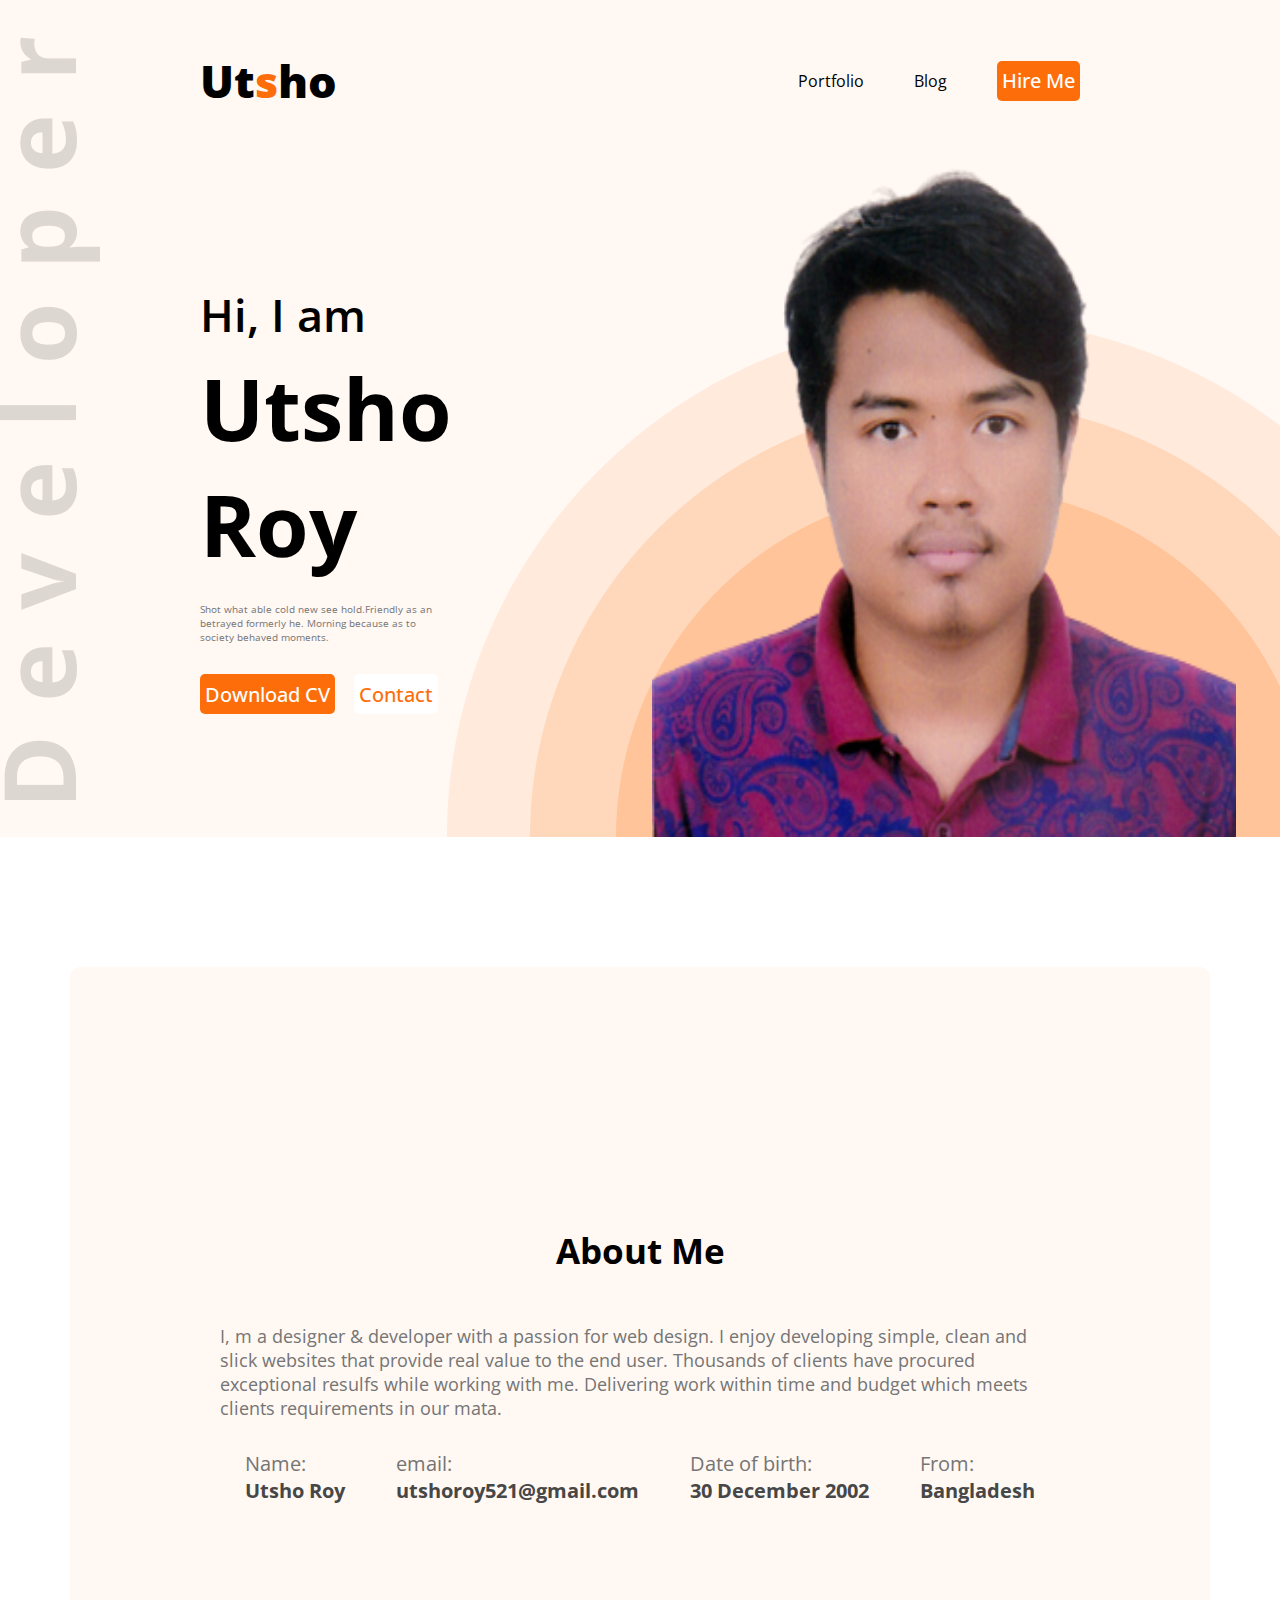
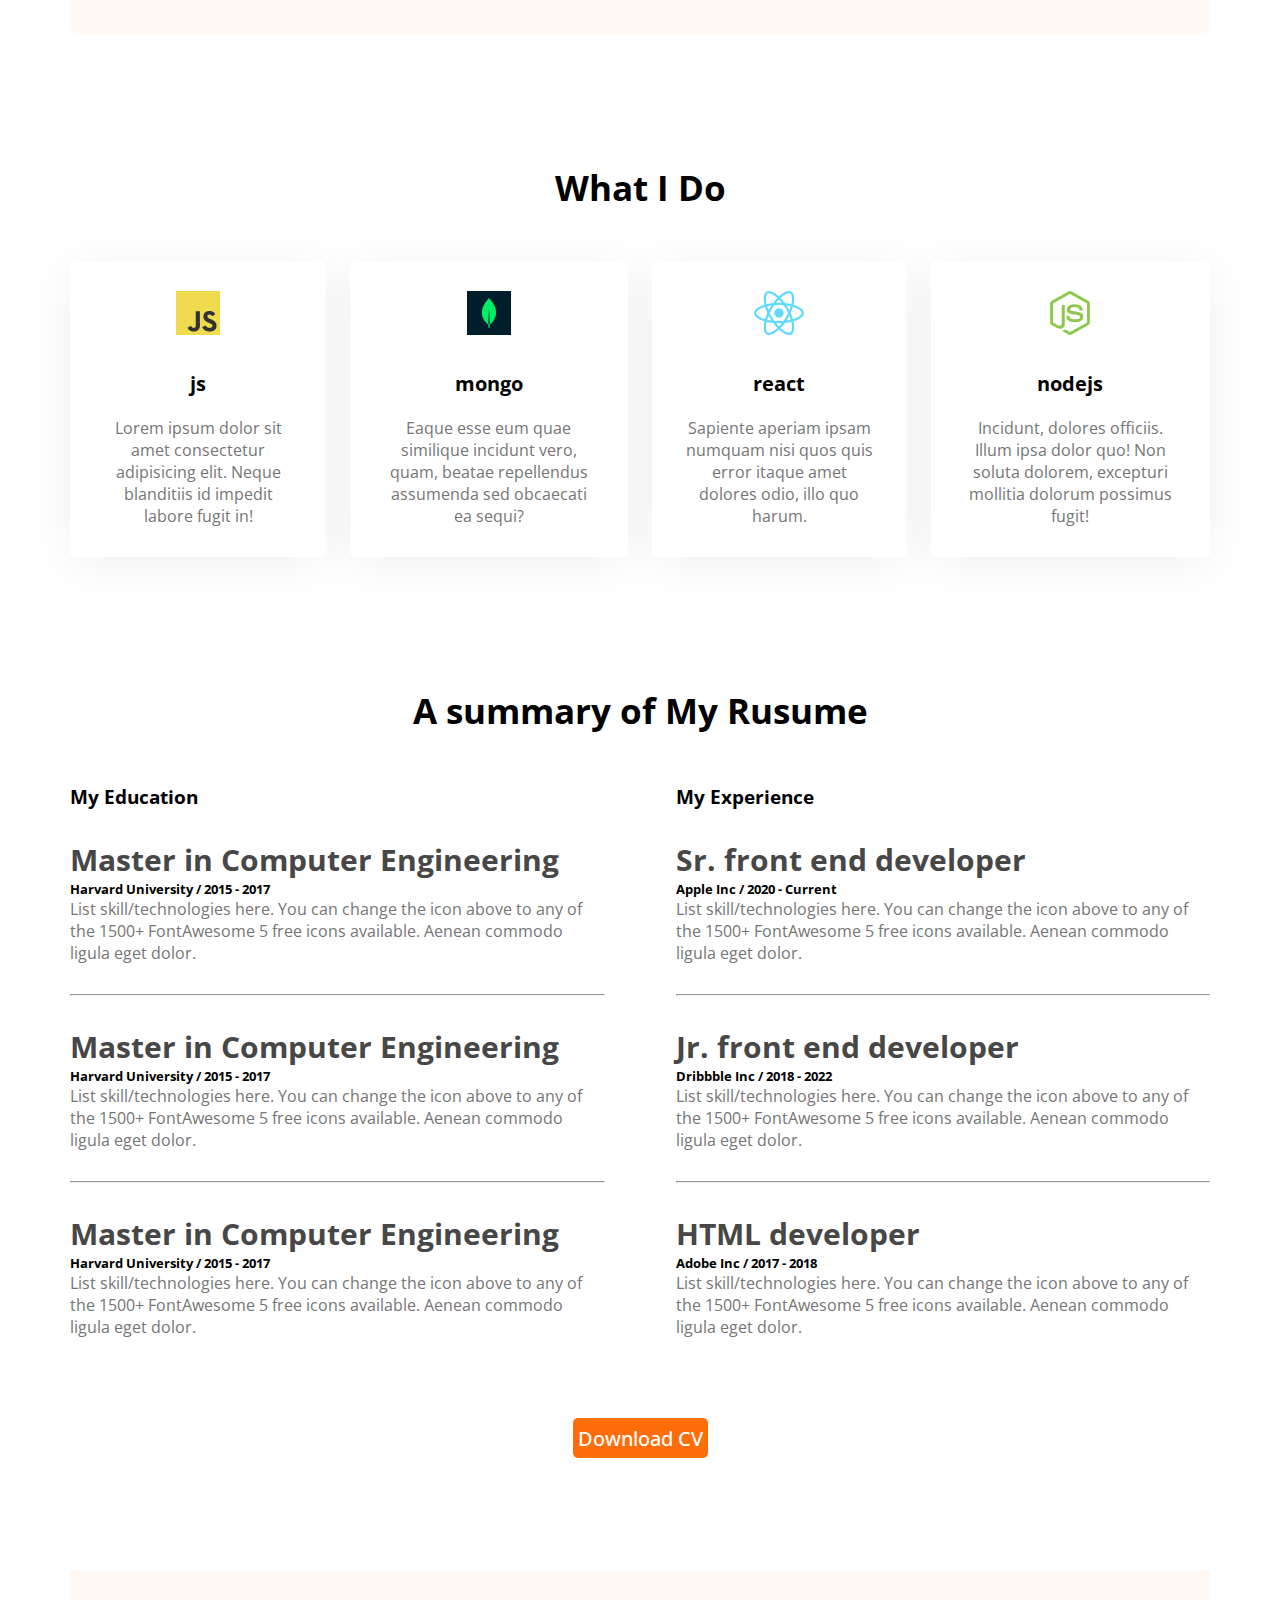
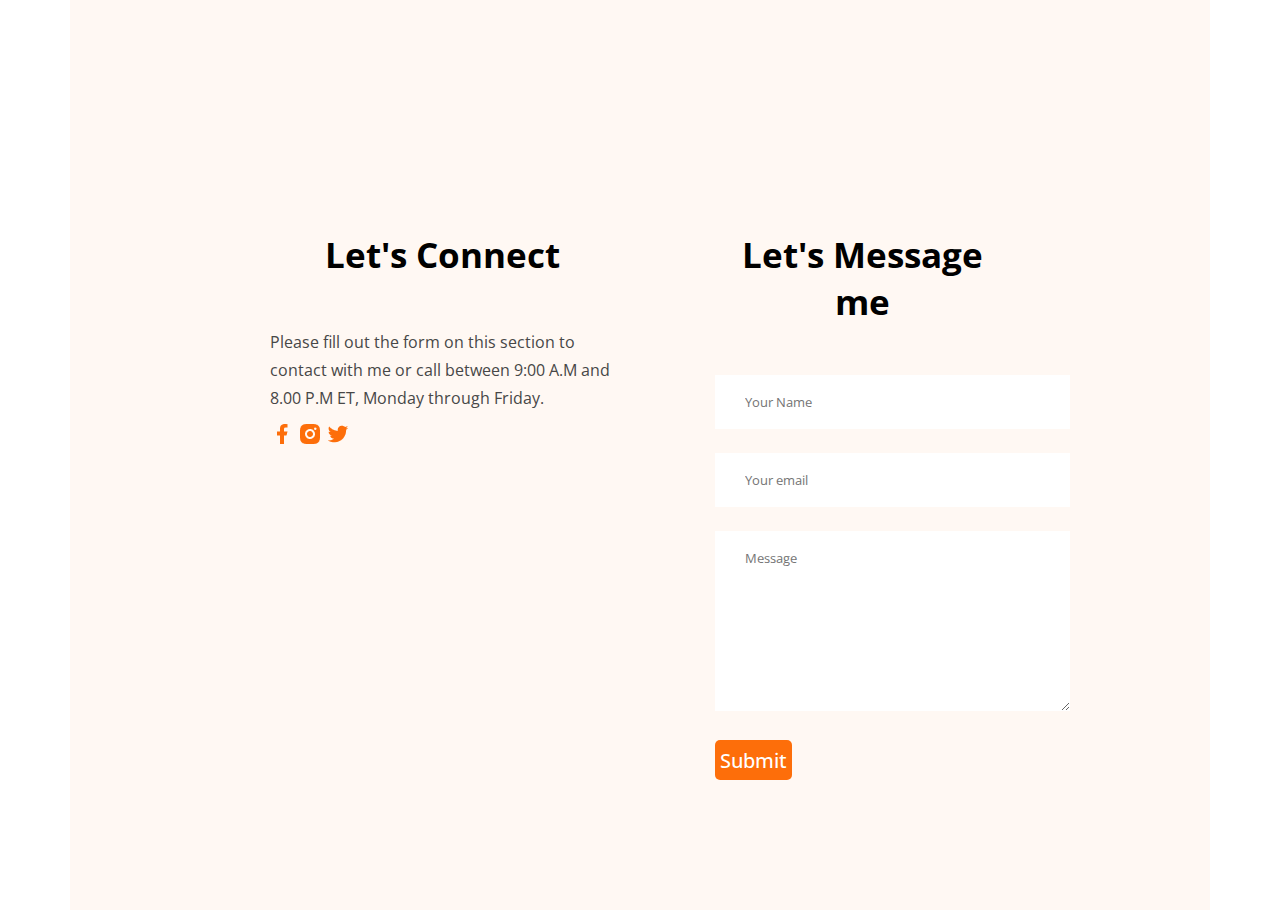
<file: index.html>
<!DOCTYPE html>
<html lang="en">
<head>
    <meta charset="UTF-8">
    <meta http-equiv="X-UA-Compatible" content="IE=edge">
    <meta name="viewport" content="width=device-width"
    contant="height=devi">
    <title>Utsho Portfolio</title>
    <link rel="stylesheet" href="styles/portfolio.css">
    <link rel="preconnect" href="https://fonts.googleapis.com"><link rel="preconnect" href="https://fonts.gstatic.com" crossorigin><link href="https://fonts.googleapis.com/css2?family=Open+Sans&display=swap" rel="stylesheet">
</head>
<body>
    <header class="header">
        <nav>
            <h2 class="nav-title">Ut<span class="text-primary">s</span>ho</h2>
            <ul>
                <li>Portfolio</li>
                <li>Blog</li>
                <li><button class="btn-primary">Hire Me</button></li>
            </ul>
        </nav>
        <!-- header banner -->
        <div class="banner">
            <div>
                <h3 class="banner-sub-title">Hi, I am</h3>
                <h1 class="banner-title">Utsho Roy</h1>
                <p class="banner-des">Shot what able cold new see hold.Friendly as an betrayed formerly he. Morning because as to society behaved moments.</p>
               <div>
                <button class="btn-primary">Download CV</button>
                <button class="btn-primary1">Contact</button>
               </div>
            </div>
            <img class="main-img" src="images/Utsho_ROY-removebg-preview.png" width="584px" height="676px">
        </div>
    </header>
    <main>
        <section class="about">
            <h3 class="section-title">About Me</h3>
            <p class="section-des">I, m a designer & developer with a passion for web design. I enjoy developing simple, clean and slick websites that provide real value to the end user. Thousands of clients have procured exceptional resulfs while working with me. Delivering work within time and budget which meets clients requirements in our mata.</p>
            <div class="about-info-container"><div class="about-info">
                <p class="info-title">Name:</p>
                <p class="info-des">Utsho Roy</p>
            </div>
            <div class="about-info">
                <p class="info-title">email:</p>
                <p class="info-des">utshoroy521@gmail.com</p>
            </div>
            <div class="about-info">
                <p class="info-title">Date of birth:</p>
                <p class="info-des">30 December 2002</p>
            </div>
            <div class="about-info">
                <p class="info-title">From:</p>
                <p class="info-des">Bangladesh</p>
            </div></div>            
        </section>
        <section class="what-i-do">
            <h3 class="section-title">What I Do</h3>
            <div class="skill-container">
                <div class="skill">
                    <img src="images/icons/js.png" alt="">
                    <p class="skill-title">js</p>
                    <p class="skill-des">Lorem ipsum dolor sit amet consectetur adipisicing elit. Neque blanditiis id impedit labore fugit in!</p>
                </div>
                <div class="skill">
                    <img src="images/icons/mongo.png" alt="">
                    <p class="skill-title">mongo</p>
                    <p class="skill-des">Eaque esse eum quae similique incidunt vero, quam, beatae repellendus assumenda sed obcaecati ea sequi?</p>
                </div>
                <div class="skill">
                    <img src="images/icons/react.png" alt="">
                    <p class="skill-title">react</p>
                    <p class="skill-des">Sapiente aperiam ipsam numquam nisi quos quis error itaque amet dolores odio, illo quo harum.</p>
                </div>
                <div class="skill">
                    <img src="images/icons/nodejs.png" alt="">
                    <p class="skill-title">nodejs</p>
                    <p class="skill-des">Incidunt, dolores officiis. Illum ipsa dolor quo! Non soluta dolorem, excepturi mollitia dolorum possimus fugit!</p>
                </div>
            </div>
        </section>
        <section class="resume">
            <h3 class="section-title">A summary of My Rusume</h3>
            <div class="resume-content">
                <div>
                    <h3 class="resume-title">My Education</h3>
                    <div class="resume-item">
                        <h4 class="title">Master in Computer Engineering</h4>
                        <h5 class="sub-title">Harvard University / 2015 - 2017</h5>
                        <p class="des">List skill/technologies here. You can change the icon above 
                            to any of the 1500+ FontAwesome 5 free icons available. Aenean commodo ligula eget dolor.</p>
                    </div>
                    <hr>
                    <div class="resume-item">
                        <h4 class="title">Master in Computer Engineering</h4>
                        <h5 class="sub-title">Harvard University / 2015 - 2017</h5>
                        <p class="des">List skill/technologies here. You can change the icon above 
                            to any of the 1500+ FontAwesome 5 free icons available. Aenean commodo ligula eget dolor.</p>
                    </div>
                    <hr>
                    <div class="resume-item">
                        <h4 class="title">Master in Computer Engineering</h4>
                        <h5 class="sub-title">Harvard University / 2015 - 2017</h5>
                        <p class="des">List skill/technologies here. You can change the icon above 
                            to any of the 1500+ FontAwesome 5 free icons available. Aenean commodo ligula eget dolor.</p>
                    </div>
            </div>
            <div>
                <h3 class="resume-title">My Experience</h3>
                <div class="resume-item">
                    <h4 class="title">Sr. front end developer</h4>
                    <h5 class="sub-title">Apple Inc / 2020 - Current</h5>
                    <p class="des">List skill/technologies here. You can change the icon above 
                        to any of the 1500+ FontAwesome 5 free icons available. Aenean commodo ligula eget dolor.</p>
                </div>
                <hr>
                <div class="resume-item">
                    <h4 class="title">Jr. front end developer</h4>
                    <h5 class="sub-title">Dribbble Inc / 2018 - 2022</h5>
                    <p class="des">List skill/technologies here. You can change the icon above 
                        to any of the 1500+ FontAwesome 5 free icons available. Aenean commodo ligula eget dolor.</p>
                </div>
                <hr>
                <div class="resume-item">
                    <h4 class="title">HTML developer</h4>
                    <h5 class="sub-title">Adobe Inc / 2017 - 2018</h5>
                    <p class="des">List skill/technologies here. You can change the icon above 
                        to any of the 1500+ FontAwesome 5 free icons available. Aenean commodo ligula eget dolor.</p>
                </div>
                </div>
                </div>
                <div class="second-btn">
                    <button class="btn-primary">Download CV</button>
                </div>
        </section>

        <section class="contact">
            <div class="social">
                <h3 class="section-title">Let's Connect</h3>
                    <p class="social-des">
                        Please fill out the form on this section to contact with me or call between 9:00 A.M and 8.00 P.M ET, Monday through Friday.
                    </p>
                    <a href="">
                        <img src="images/icons/facebook.png" alt="">
                      </a>
                    <a href="">
                        <img src="images/icons/insta.png" alt=""> 
                      </a>
                    <a href="">
                        <img src="images/icons/twitter.png" alt=""> 
                      </a>
            </div>
            <div class="massage">
                <h3 class="section-title">Let's Message me</h3>
                <form action="">
                    <input type="text" placeholder="Your Name">
                    <input type="email" name="" id="" placeholder="Your email">
                    <textarea name="" id="" cols="20" rows="8" placeholder="Message"></textarea>
                    <input class="btn-primary" type="submit" value="Submit">
                </form>
            </div>
        </section>
        
    </main>
    <footer>
        
    </footer>
</body>
</html>
</file>
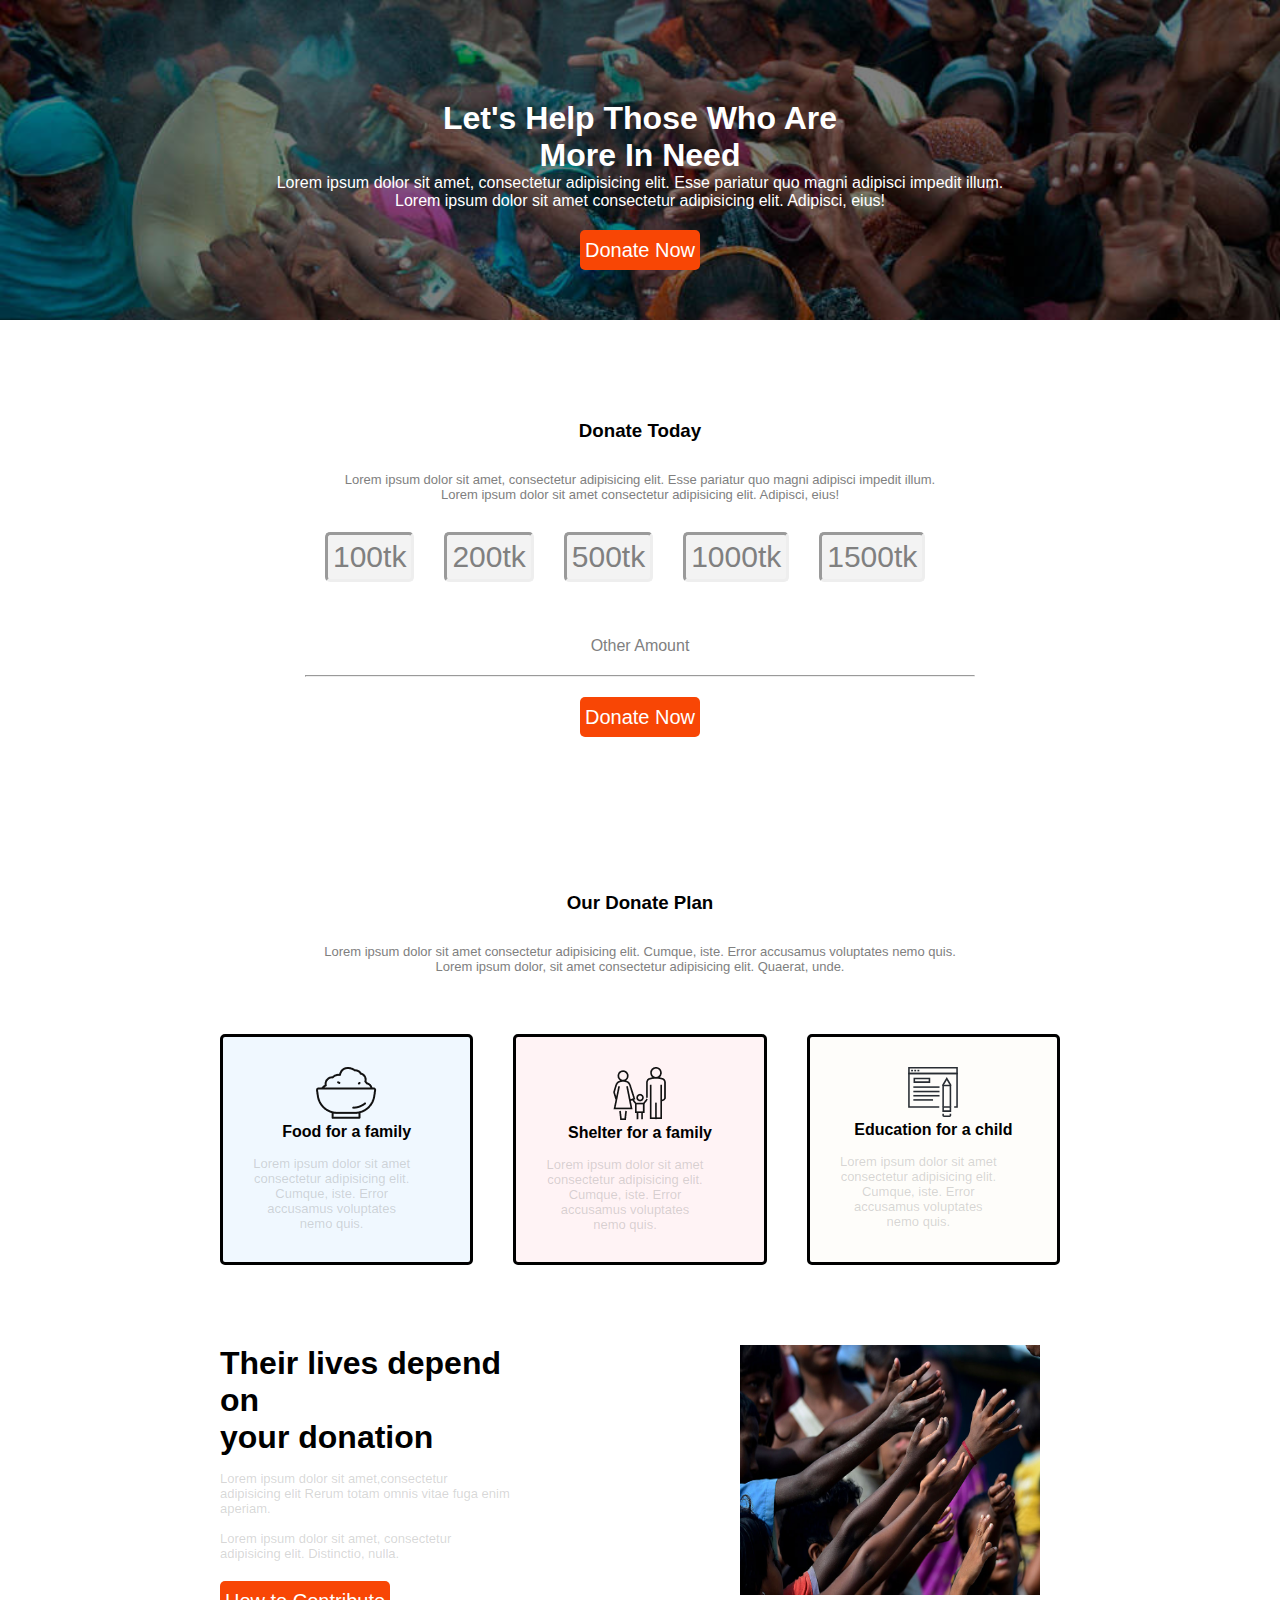
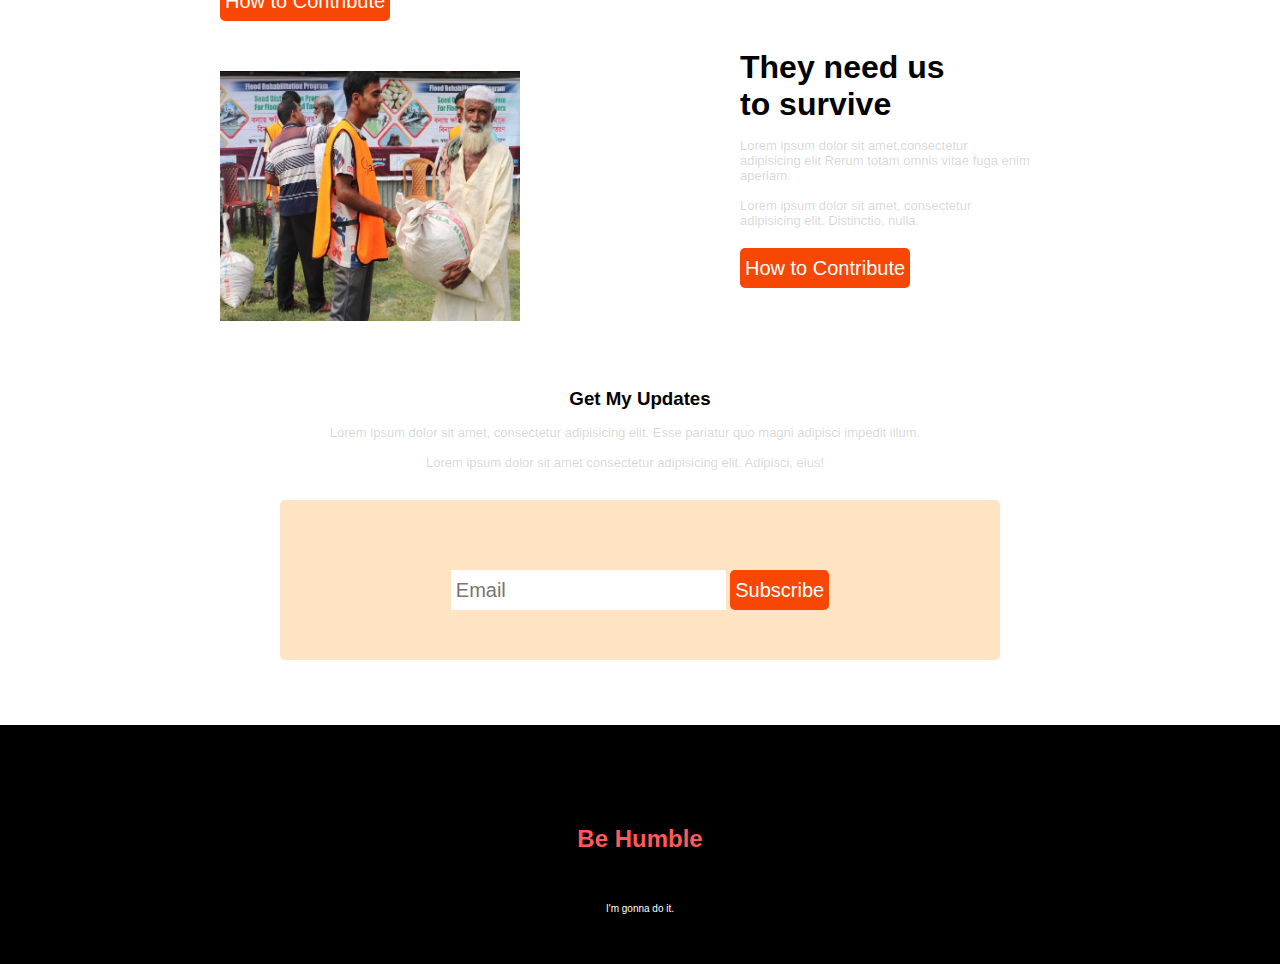
<file: practice/donate-today.html>
<!DOCTYPE html>
<html lang="en">
<head>
    <meta charset="UTF-8">
    <meta http-equiv="X-UA-Compatible" content="IE=edge">
    <meta name="viewport" content="width=device-width, initial-scale=1.0">
    <title>Donate Today</title>
    <link rel="stylesheet" href="styles/donate-today.css">
</head>
<body>
    <header class="header">
        <h1 class="banner-title">Let's Help Those Who Are <p>More In Need</p> </h1>
        <div>
            <p>Lorem ipsum dolor sit amet, consectetur adipisicing elit. Esse pariatur quo magni adipisci impedit illum.</p>
            <p>Lorem ipsum dolor sit amet consectetur adipisicing elit. Adipisci, eius!</p>
        </div>
        <button class="btn-primary">Donate Now</button>
    </header>
    <main>
        <section>
            <div>
                <h3 class="title">Donate Today</h5>
                    <div class="p2">
                        <p>Lorem ipsum dolor sit amet, consectetur adipisicing elit. Esse pariatur quo magni adipisci impedit illum.</p>
                        <p>Lorem ipsum dolor sit amet consectetur adipisicing elit. Adipisci, eius!</p>
                    </div>  
            </div>
            <div>
                <ul>
                <li>100tk</li>
                <li>200tk</li>
                <li>500tk</li>
                <li>1000tk</li>
                <li>1500tk</li>
            </ul>
        </div>
            <div class="amount">
                <p>Other Amount</p>
                <hr class="new">
                <button class="btn-primary">Donate Now</button>
            </div>
        </section>
            <h3 class="title">Our Donate Plan</h3>
            <div class="p2">
                <p>Lorem ipsum dolor sit amet consectetur adipisicing elit. Cumque, iste. Error accusamus voluptates nemo quis.
                    <p>Lorem ipsum dolor, sit amet consectetur adipisicing elit. Quaerat, unde.</p>
                </p>
            </div>
            <section class="fse">
                <div class="food">
                   <img src="icons/food.png" alt="">
                   <h4>Food for a family</h4>
                   <p class="p3">Lorem ipsum dolor sit amet consectetur adipisicing elit. Cumque, iste. Error accusamus voluptates nemo quis.</p>
                </div>
                <div class="shelter">
                    <img src="icons/shelter.png" alt="">
                    <h4>Shelter for a family</h4>
                    <p class="p3">Lorem ipsum dolor sit amet consectetur adipisicing elit. Cumque, iste. Error accusamus voluptates nemo quis.</p>
                </div>
                <div class="education">
                    <img src="icons/icon4.svg" alt="" height="50px">
                    <h4>Education for a child</h4>
                    <p class="p3">Lorem ipsum dolor sit amet consectetur adipisicing elit. Cumque, iste. Error accusamus voluptates nemo quis.</p>
                </div>
            </section> 
            <section class="depend">
                <div>
                    <h1>Their lives depend on 
                        <p>your donation</p>
                    </h1>
                    <p class="p3">Lorem ipsum dolor sit amet,consectetur adipisicing elit Rerum totam omnis vitae fuga enim aperiam.</p>
                    <p class="p3">Lorem ipsum dolor sit amet, consectetur adipisicing elit. Distinctio, nulla.</p>
                    <button class="btn-primary">How to Contribute</button>
                    <p>
                        <img src="images/donation10.jpg" width="300px" height="250px"></p>
                </div>
                <div>
                    <img src="images/donation13.jpg" width="300px" height="250px">
                    <h1 class="survive">They need us
                        <p>to survive</p>
                    </h1>
                    <p class="p3">Lorem ipsum dolor sit amet,consectetur adipisicing elit Rerum totam omnis vitae fuga enim aperiam.</p>
                    <p class="p3">Lorem ipsum dolor sit amet, consectetur adipisicing elit. Distinctio, nulla.</p>
                    <button class="btn-primary">How to Contribute</button>
                </div>
            </section>
            <section class="update">
                <h3>Get My Updates</h3>
                <p class="p3">Lorem ipsum dolor sit amet, consectetur adipisicing elit. Esse pariatur quo magni adipisci impedit illum.</p>
            <p class="p3">Lorem ipsum dolor sit amet consectetur adipisicing elit. Adipisci, eius!</p>
            </section>
            <div class="email">
                <input type="email" placeholder="Email">
                <button class="btn-primary"> Subscribe</button>
            </div>
    </main>
    <div class="last">
        <h2 class="humble">Be Humble</h2>
        <p class="p6">I'm gonna do it.</p>
    </div>
</body>
</html>
</file>
<file: styles/portfolio.css>
*{
    margin: 0;
    font-family: 'Open Sans', sans-serif;
}
.text-primary{
    color: #FD6E0A;
}

.btn-primary{
    color: white;
    font-weight: 500;
    font-size: 20px;
    border: 0;
    padding: 5px;
    height: 40px;
    border-radius: 5px;
    background: #FD6E0A;
    text-align: center;
    }
.btn-primary1{
    color: #FD6E0A;
    font-weight: 500;
    font-size: 20px;
    border: 0;
    padding: 5px;
    height: 40px;
    border-radius: 5px;
    background: white;
    margin-left: 15px;
}    
.header{
    background-color: #FFF8F3;
    background-image: url('../images/header_bg.png'), url(../images/developer.png);
    background-repeat: no-repeat;
    background-position: bottom right, left;
}
.main-img{
    margin-left: 200px;
}
    
    /* header and navigation style */
nav{
    display: flex;
    justify-content: space-between;
    padding: 50px 200px;

}
.nav-title{
    font-weight: 800;
    font-size: 45px;
}
nav ul{
    display: flex;
    align-items: center;

}
nav li{
    list-style: none;
    margin-left: 50px;
}
/* banner styles */
.banner{
    display: flex;
    margin: 0 200px;
    align-items: center;
}
.banner-title{
    font-weight: 700;
    font-size: 85px;
    margin-bottom: 20px;
}
.banner-sub-title{
    font-weight: 600;
    font-size: 45px;
    margin-bottom: 5px;
}
.banner-des{
    color: #757575;
    font-size: 10px;
    margin-bottom: 30px;
}
main{
    max-width: 1140px;
    margin: 0 auto;
}
.section{
    margin-top: 130px;
}
/* about section */
.about{
     background-color: #FFF8F3;
     border-radius: 10px;
     padding: 130px 150px;
     margin-top: 130px;
}
.section-title{
    text-align: center;
    font-weight: 700;
    font-size: 35px;
    margin-bottom: 50px;
    margin-top: 130px;
}
.section-des{
    color: #757575;
    font-size: 18px;
    margin-bottom: 30px;
}
.about-info-container{
    display: flex;
    justify-content: space-around;
}
.about .info-title{
    font-size: 20px;
    color:#757575
}
.info-des{
    font-weight: 700;
    font-size: 20px;
    color: #474747;
}
.skill-container{
    display: flex;
    gap: 24px;
    text-align: center;
}
.skill{
    background-color: #FFFFFF;
    box-shadow: 0px 6px 50px rgba(0, 0, 0, 0.06);
    border-radius: 5px;
    padding: 30px;
}
.skill-title{
    font-weight: 700;
    font-size: 20px;
    margin-top: 30px;
    margin-bottom: 20px;
}
.skill-des{
    color: #757575;
}
.resume-content{
    display: flex;
    gap: 71px;
}
.resume-item{
    margin-top: 30px;
    margin-bottom: 30px;
}
.resume .title{
    color: #474747;
    font-weight: 700;
    font-size: 30px;
}
.resume .sb-title{
    font-weight: 600;
    font-size: 20px;
    color: #757575;
}
.resume .des{
    color: #757575;
    font-weight: 400;
    font-size: 16px;
}
.second-btn{
    margin-top: 50px;
    margin-bottom: 113px;
    text-align: center;
}
.contact{
    display: flex;
    gap: 100px;
    background-color: #FFF8F3;
    padding: 130px 200px;
}
.social-title{
    font-weight: 700;
font-size: 35px;
line-height: 48px;
/* identical to box height */

/* Dark 01 */

color: #181818;
}
.social-des{
    font-weight: 400;
font-size: 16px;
line-height: 28px;
margin-bottom: 10px;
/* or 175% */


/* Dark 02 */

color: #474747;

}
.massage-title{
    font-weight: 700;
font-size: 35px;
line-height: 48px;

/* Dark 01 */

color: #181818;
}
.contact input[type="text"], input[type="email"], textarea{
    margin-bottom: 24px;
    border: 0;
    width: 100%;
    padding: 18px 30px;
}
.contact a{
    text-decoration: none;
}
</file>
<file: practice/styles/donate-today.css>
*{
    margin: 0;
    font-family: 'Open Sans', sans-serif;
}
.header{
    text-align: center;
    background-color: grey;
    background-image: url(../images/donation6.jpg);
    color: white;
    background-repeat: no-repeat;
    background-size: cover;
    background-blend-mode: multiply;
}
.banner-title{
    padding-top: 100px;
}
  
.first-p{
    margin-bottom: 30px;
    text-align: center;
}
.btn-primary{
    color: white;
    font-weight: 500;
    padding: 5px;
    font-size: 20px;
    border: 0;
    
    height: 40px;
    border-radius: 5px;
    background: #f84605;
    text-align: center;
    margin-top: 20px;
    margin-bottom: 50px;
}
.title{
    margin-top: 100px;
    text-align: center;
}
.p2{
    text-align: center;
    margin: 30px;
    color: gray;
    font-size: small;
}
div ul{
    display: flex;
    text-align: center;
    list-style: none;
    margin-left: 285px;
}
div li{
    color: gray;
    margin-right: 30px;
    padding: 20px 20px;
    background-color: rgba(211, 211, 211, 0.272);
    font-size: 30px;
    border-radius: 5px;
    padding: 5px;
    border-style: inset;
}
div li:hover{
    background: rgba(240, 128, 128, 0.441);
    border-radius: 5px;
    color: #f84605;
    padding: 5px;
}
.amount{
    text-align: center;
    color: gray;
    margin-top: 50px;
    margin-bottom: 20px;
    padding: 5px;
}
.new{
    margin-top: 20px;
    margin-right: 300px;
    margin-left: 300px;
}
.fse{
    display: flex;
    margin: 0 200px;
    text-align: center;
}
.food{
    border-style: solid;
    padding: 30px;
    margin: 30px 20px;
    border-radius: 5px;
    background-color: aliceblue;
}
.shelter{
    border-style: solid;
    padding: 30px;
    margin: 30px 20px;
    border-radius: 5px;
    background-color: rgba(255, 192, 203, 0.187);
}
.education{
    border-style: solid;
    padding: 30px;
    margin: 30px 20px;
    border-radius: 5px;
    background-color: rgba(250, 235, 215, 0.114);
}
.p3{
    color: rgba(128, 128, 128, 0.315);
    font-size: small;
    margin-top: 15px;
    margin-right: 30px;
    
}
.depend{
    display: flex;
    margin: 50px 220px;
    gap: 200px;
}
.survive{
    margin-top: 50px;
}
.update{
    text-align: center;
}
.email{
    text-align: center;
    background-color: bisque;
    margin-top: 30px;
    margin-left: 280px;
    margin-right: 280px;
    border-radius: 5px;
    padding-top: 50px;
    margin-bottom: 65px;
}
.email input[type="email"]{
    font-size: 20px;
    padding: 5px;
    height: 30px;
    margin-top: 20px;
    margin-bottom: 50px;
    border-style: none;
    border: 0;

}
.last{
    background-color: black;
    text-align: center;
    padding: 50px;
}
.humble{
    font-family: 'Lucida Sans', 'Lucida Sans Regular', 'Lucida Grande', 'Lucida Sans Unicode', Geneva, Verdana, sans-serif;
    color: #FF5959;
    margin: 50px;
}
.p6{
    color: white;
    font-size: 10px;
}
</file>
